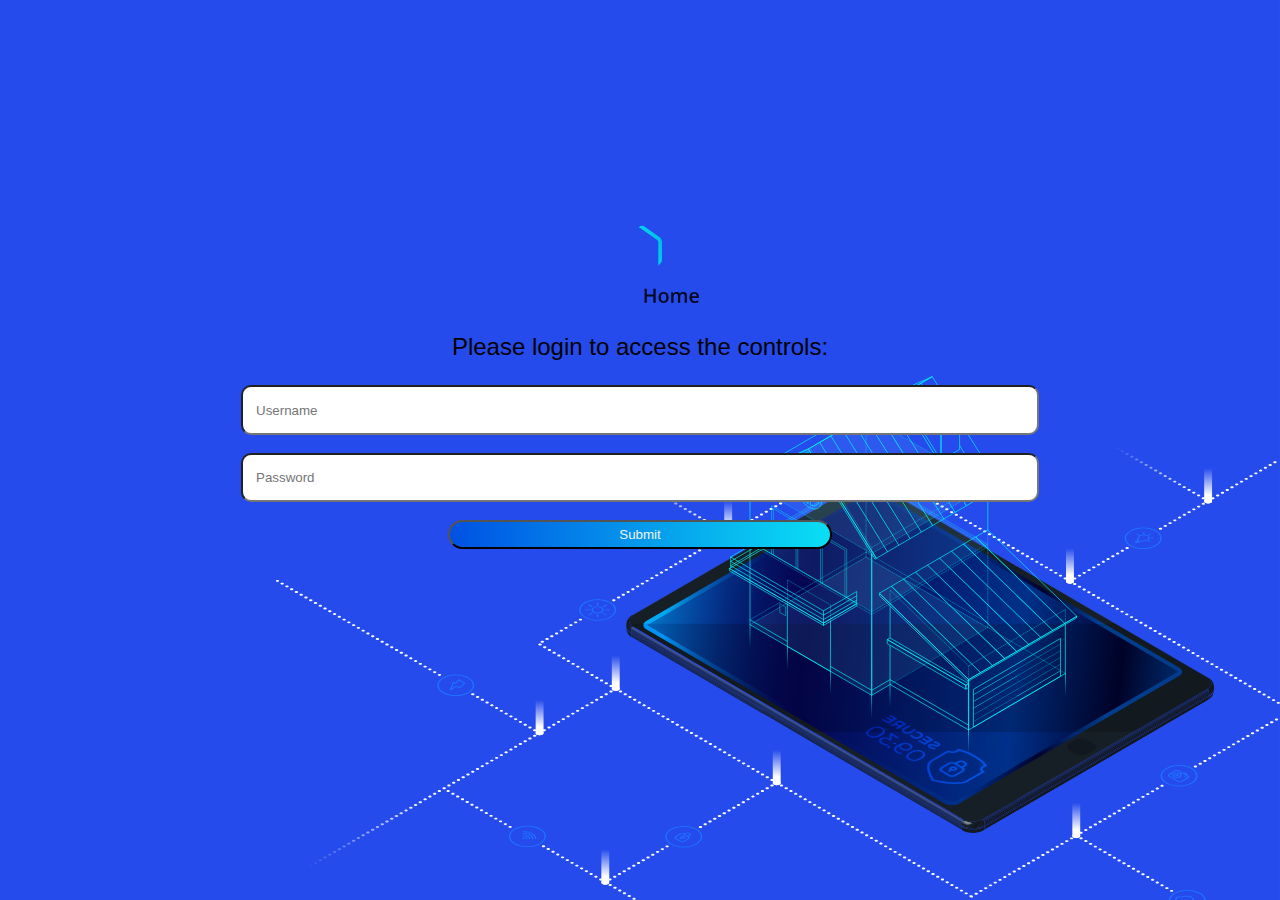
<file: index.html>
<!DOCTYPE html>
<html lang="en">
<head>
  <meta charset="UTF-8">
  <meta name="viewport" content="width=device-width, initial-scale=1.0">
  <title>ESP32 LED Control</title>
  <script src="script.js" defer>
    
  </script>
  <link rel="stylesheet" href="style.css">
</head>
<body>

  <div id="auth-panel" style="display: flex;">
    <img src="assets/LOGO.svg" width="120" alt="">
    <p>Please login to access the controls:</p>
    <input type="text" id="username" placeholder="Username"><br>
    <input type="password" id="password" placeholder="Password"><br>
    <button onclick="authenticate()">Submit</button>
  </div>
  <div class="header_img"></div>

  <!-- Control Panel (hidden until authenticated) -->
  <div id="control-panel" style="display:none;">
    
      <div class="user_int">
        <p>Welcome Home </p>
        <img src="assets/avatar.svg" width="50px"  alt="">
      </div>
      <div class="controls">
        
        <div class="button_control" onclick="displayLock()">
          <img src="assets/smartDoor.svg" alt="">
        </div>
          <div class="button_control" onclick="sendRequest('http://192.168.243.126/F')">
          <img src="assets/Fan.svg" alt="">
        </div>
          <div class="button_control" onclick="sendRequest('http://192.168.243.126/A')">
            <img src="assets/AC.svg" alt="">
          </div>
            <div class="button_control" onclick="toggleLights()">
              <img id="lightsImg" src="assets/lightOff.svg" alt="">
            </div>
      </div>
  </div>


      <div id="lock-panel" style="display:none;">
        <div id="mainPinScreen" class="pin-screen">
          
          <img src="assets/smart door.svg" width="150" alt="">
          <input class ="pin-value" readonly>
          <!-- ///////////////// -->
          
          <!-- ////////////////// -->
          
          <hr class="pin-divider">
          <div class="pin-keyboard">
            <button type="button" class="pin-keyboard-key">1</button>
            <button type="button" class="pin-keyboard-key">2</button>
            <button type="button" class="pin-keyboard-key">3</button>
            <button type="button" class="pin-keyboard-key">4</button>
            <button type="button" class="pin-keyboard-key">5</button>
            <button type="button" class="pin-keyboard-key">6</button>
            <button type="button" class="pin-keyboard-key">7</button>
            <button type="button" class="pin-keyboard-key">8</button>
            <button type="button" class="pin-keyboard-key">9</button>
            <button type="button" class="pin-keyboard-key pin-keyboard-key--clear">
              <img src="assets/Delete.svg" width="20" alt="">
            </button>
            <button type="button" class="pin-keyboard-key">0</button>
            <button type="button" class="pin-keyboard-key pin-keyboard-key--enter">
              <img src="assets/Layer_1.svg" width="30" alt="">
            </button>
          </div>
        </div>
      


</div>
</body>
</html>
</file>
<file: style.css>
body{
    margin: 0;
    padding: 0;
    font-family: 'Roboto', sans-serif;
    background-image: url("assets/small BG.svg");
    background-size:100%;
    background-position: top; /* Centers the image */
    background-repeat: no-repeat; /* Prevents repeating the image */
    background-color: #F2F2F2;
}
#auth-panel{
    position: relative;
    top: 14rem;
    display: flex;
    flex-direction: column;
    align-items: center;
}
#auth-panel p{
    font-size: 1.5em;
}
#auth-panel input{
    padding: 1%;
    width: 60%;
    height: 20px ;
    border-radius: 10px;
}
#auth-panel button{
    background: linear-gradient(to right,#0051E3,#0ADFF4);
    color: #F2F2F2;
    width: 30%;
    height: 29px;
    border-radius: 15px;

}
button{
    
}
.button_control{
    color: rgb(0, 0, 0);
    background-color: white;
    width: 170px;
    height: 195.39px;
    border: none;
    border-radius: 20px;
}
#control-panel{
    display: flex;
    flex-direction: column;
    padding: 2%;  
}
.user_int{
    display: flex;
    position: relative;
    top: 3rem;
    flex-direction: row;
    justify-content: space-between;
    padding: 2%;
}
.controls{
    position: relative;
    top: 8rem;
    padding: 2%;
    display: grid;
    grid-template-rows: 1fr 1fr;
    grid-template-columns:1fr 1fr; 
    
    gap: 10px;
    margin-bottom: 2%;
}
#control-panel p{
    font-size: 2em;
    color: white;
    text-transform: capitalize;

}

/* ////////////////////////////////// */
#lock-panel{
    flex-direction: column;
    align-items: center;
}

.pin-screen {
    position: relative;
    top: 6.5em;
	display: flex;
	flex-direction: column;
	box-sizing: border-box;
	padding: 16px;
	gap: 16px;
	border-radius: 8px;
	width: 300px;
	/* background: #ffffff; */
}

.pin-value {
	outline: none;
	border: none;
	background: transparent;
	text-align: center;
    color: #0051E3;
	font-size: 32px;
	letter-spacing: 4px;
}

.pin-divider {
	height: 1px;
	width: 100%;
	border: none;
	background: #009578;
	margin: 0;
}

.pin-keyboard {
	display: grid;
	grid-template-columns: repeat(3, 1fr);
	gap: 16px;
}

.pin-keyboard-key {
	display: flex;
	align-items: center;
	justify-content: center;
	height: 48px;
	cursor: pointer;
	font-family: 'Lexend', sans-serif;
	font-size: 22px;
	color: #555555;
	background: #F2F2F2; 
	border: 2px solid #F2F2F2;
	border-radius: 4px;
}

.pin-keyboard-key:active {
	background: #eeeeee;
}
</file>
